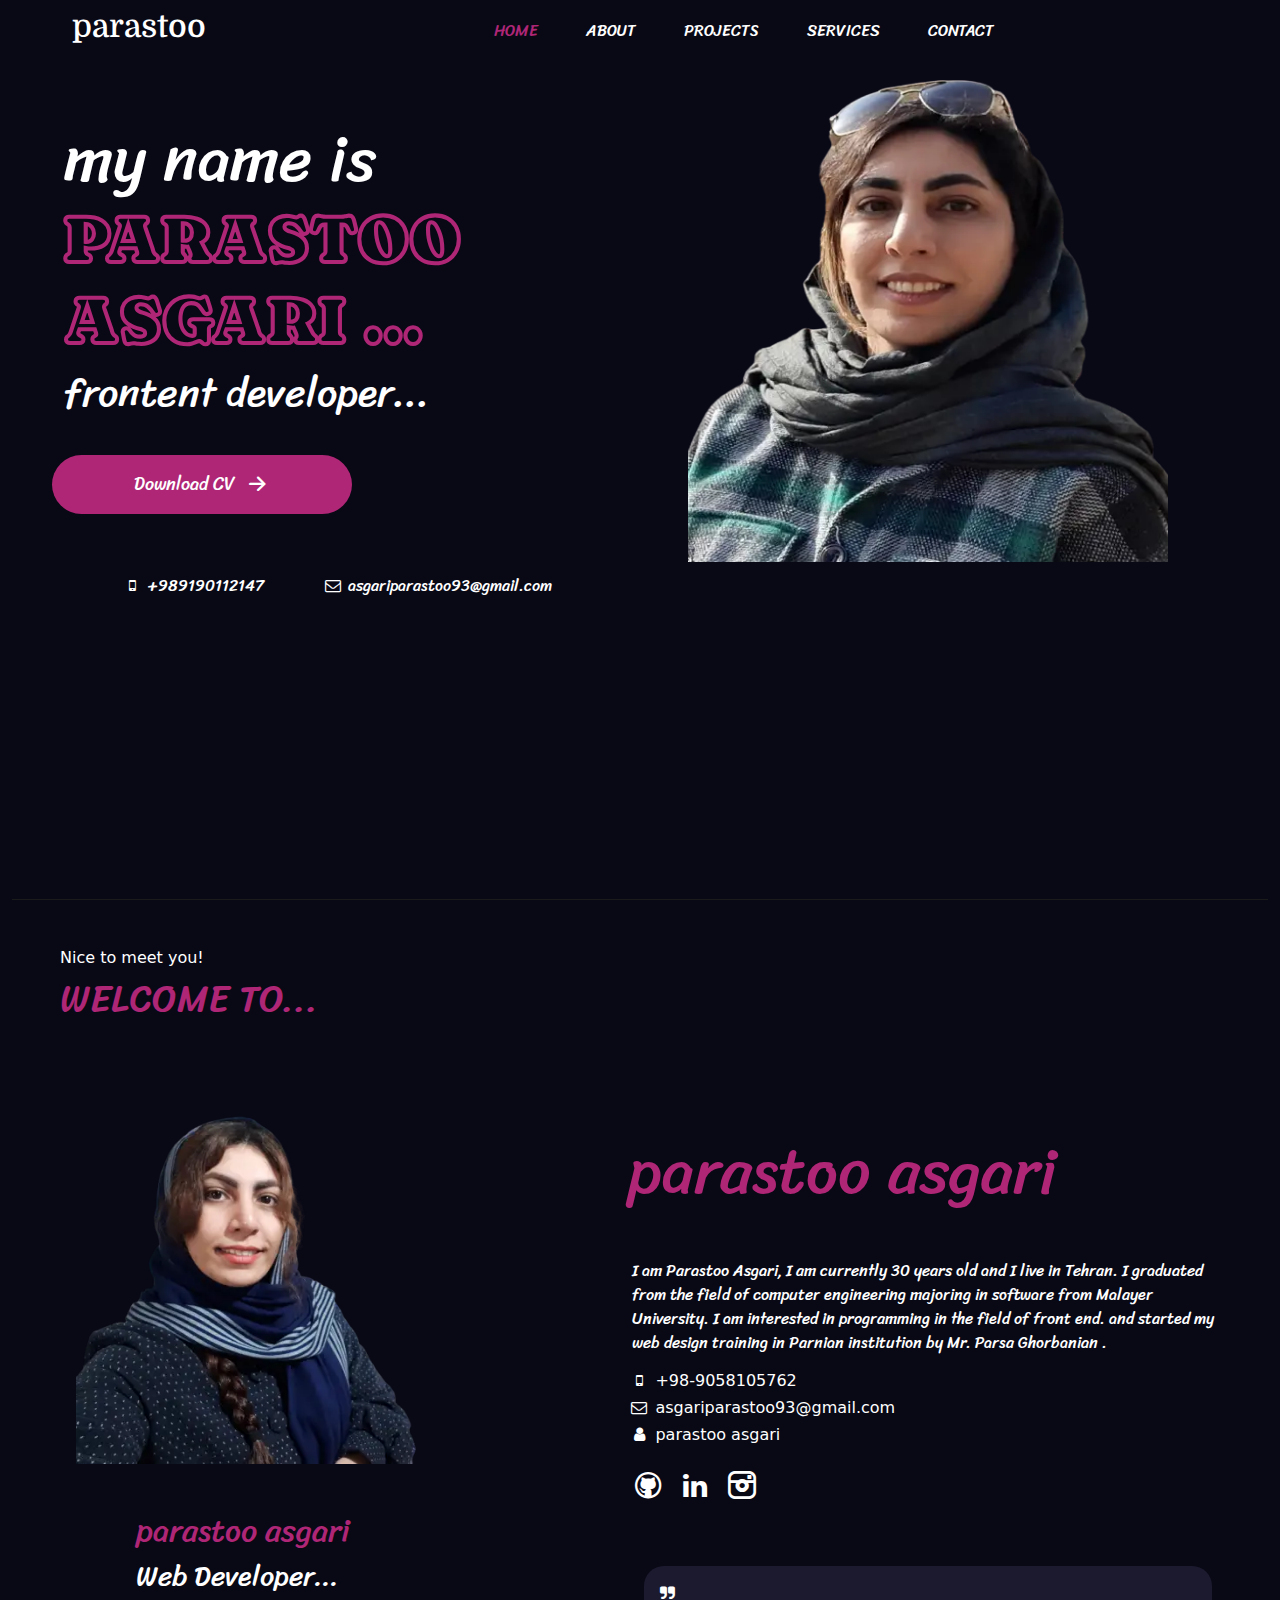
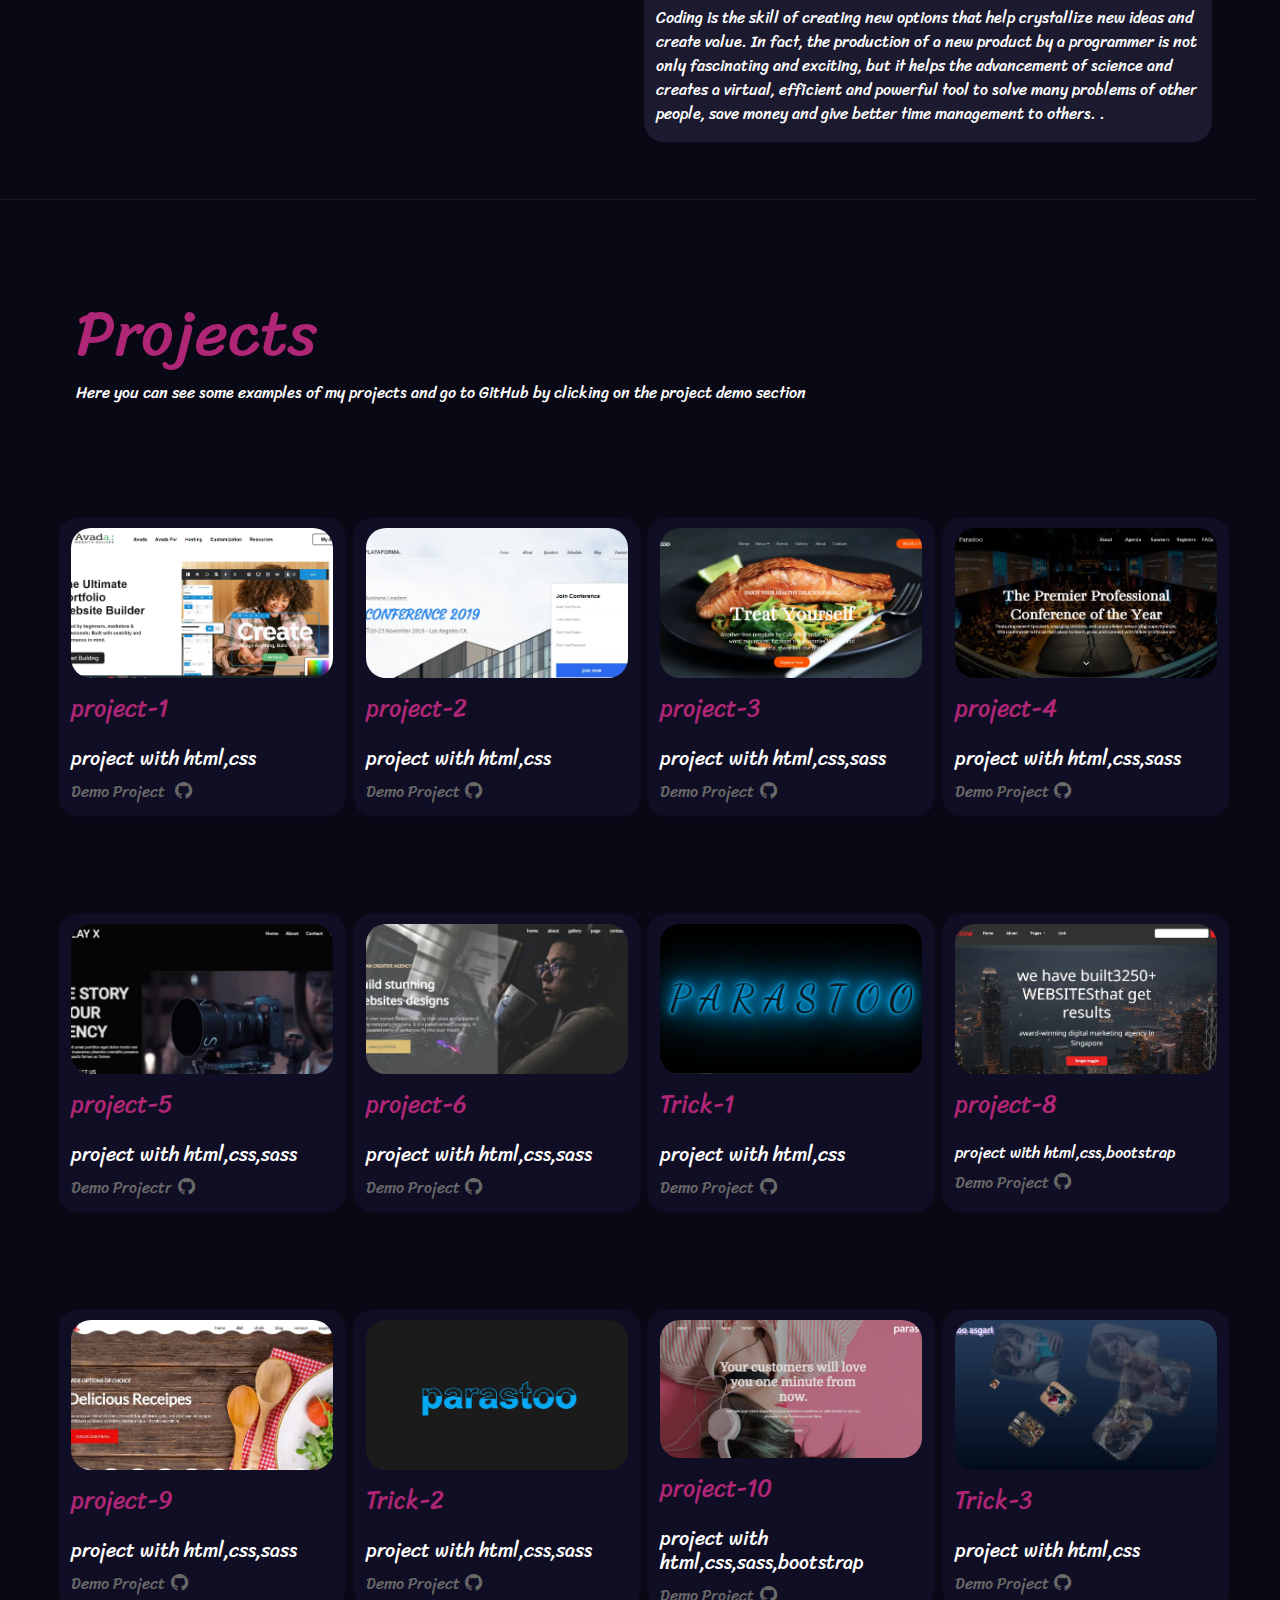
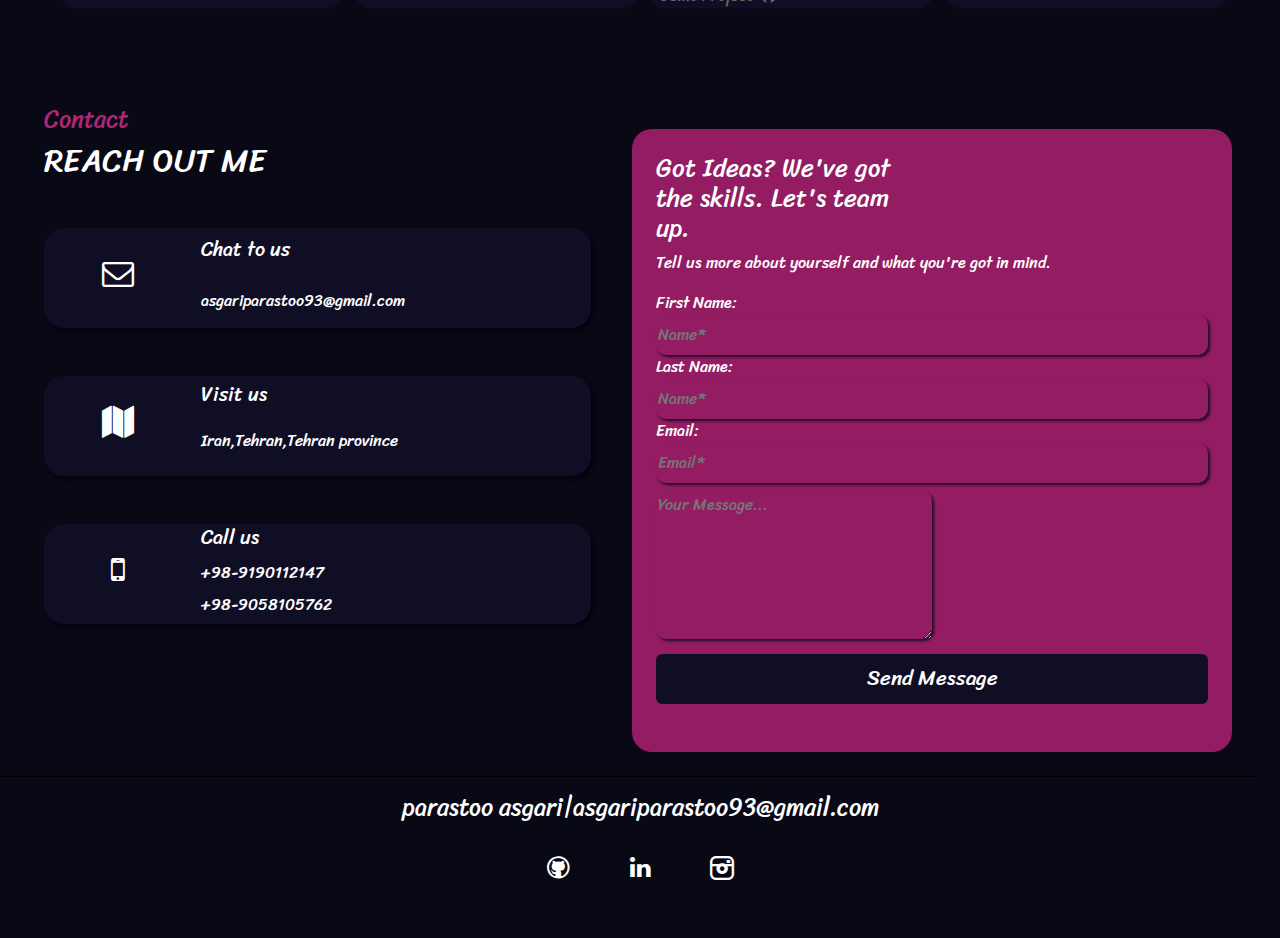
<file: index.html>
<!DOCTYPE html>
<html lang="en">

<head>
    <meta charset="UTF-8">
    <meta http-equiv="X-UA-Compatible" content="IE=edge">
    <meta name="viewport" content="width=device-width, initial-scale=1.0">
    <title>personal-site</title>
    <meta name="description" content="parastoo asgari,web developer,project ">
    <meta property="og:locale" content="fa_IR">
    <meta property="og:type" content="article">
    <meta property="og:title" content=personal-site">
    <meta property="og:description" content="web developer,parastoo asgari">
    <meta property="og:url" content="real url">
    <meta property="og:site_name" content="personal-site">
    <meta property="article:published_time" content="http://www.instagram.com/parastoo.asgari1993">
    <link rel="preconnect" href="https://fonts.googleapis.com">
    <link rel="preconnect" href="https://fonts.gstatic.com" crossorigin>
    <link
        href="https://fonts.googleapis.com/css2?family=Bacasime+Antique&family=Caprasimo&family=Chewy&family=Dancing+Script:wght@400;600;700&family=Domine&family=Lato:wght@100;400&family=Lora:ital,wght@0,400;1,500&family=Lugrasimo&family=Merriweather&family=Noto+Sans&family=Oswald:wght@300&family=PT+Serif&family=Poppins:ital@0;1&family=REM:wght@300&family=Roboto:ital,wght@0,500;1,400&family=Signika+Negative:wght@300&family=Sriracha&display=swap"
        rel="stylesheet">
    <link rel="stylesheet" href="assets/style/bootstrap.min.css">
    <link rel="stylesheet" href="assets/fontello-75215914/css/fontello.css">
    <link rel="stylesheet" href="assets/style/master.css">
</head>

<body class="w-100" style="background-color:rgb(9,9,22)!important; ">
    <main id="main" class="w-100 h-auto container-fluid container-xxl" style="overflow-x: hidden !important;">
        <section class="container-fluid container-xxl head-part1 ">
            <div class="row col-12 h-100">
                <header class="w-100  col-12 ">
                    <div class=" row d-flex d-lg-none ">

                        <i class="icon-menu justify-content-end d-flex display-4 text-white mt-3 "></i>
                    </div>

                    <nav class="navbar navbar-expand-lg  d-none d-lg-flex ">
                        <div class="logo h2 col-3 d-none d-lg-flex mx-5 text-white"
                            style="font-family: 'Domine', serif;">parastoo</div>
                        <ul class="navbar-nav mr-auto  mx-5">
                            <li class="nav-item active mx-3">
                                <a class=" nav-link text-uppercase"
                                    style="color: #af2676;font-family: 'Sriracha', cursive;" href="#">Home</a>
                            </li>
                            <li class="nav-item mx-3">
                                <a class="text-white text-uppercase nav-link" style="font-family: 'Sriracha', cursive;"
                                    href="#about">About</a>
                            </li>
                            <li class="nav-item mx-3">
                                <a class="text-white nav-link text-uppercase" style="font-family: 'Sriracha', cursive;"
                                    href="#project">Projects</a>
                            </li>
                            <li class="nav-item mx-3">
                                <a class="text-white nav-link text-uppercase" style="font-family: 'Sriracha', cursive;"
                                    href="#">Services</a>
                            </li>
                            <li class="nav-item mx-3">
                                <a class="text-white nav-link text-uppercase" style="font-family: 'Sriracha', cursive;"
                                    href="#contact">Contact</a>
                            </li>
                        </ul>


                    </nav>

                </header>
                <!-- -----end header------ -->

                <!-- --------start head-buttom----- -->
                <section class="head-buttom col-12 d-flex px-3 flex-wrap h-50">
                    <article class="order-2 order-lg-0 col-12 col-lg-6 row  h-100">
                        <h1 style="font-family: 'Sriracha', cursive;">my name is <span
                                style="font-family: 'Caprasimo', cursive;">parastoo asgari ...</span></h1>
                        <h2 style="font-family: 'Sriracha', cursive;">frontent developer...</h2>
                        <button class="w-50 w-lg-25 p-3"
                            style="border-radius: 30px;font-size: large;font-family: 'Sriracha', cursive;">Download CV
                            <i class=" icon-right"></i></button>
                        <div>
                            <span class="mb-5 mb-lg-2" style="font-family: 'Sriracha', cursive;"><i
                                    class="icon-mobile"></i> +989190112147</span>
                            <span class="mb-5 mb-lg-2" style="font-family: 'Sriracha', cursive;"><i
                                    class=" icon-mail"></i> asgariparastoo93@gmail.com</span>
                        </div>
                    </article>
                    <section class="order-1 order-lg-0 col-12 col-lg-6 row h-100">
                        <figure class="m-auto p-0 m-0 col-12 col-lg-6 justify-content-center align-items-center ">
                            <img class="  d-flex col-12 img-fluid" src="assets/img/11.webp" alt="photo-head">
                        </figure>
                    </section>







                </section>
                <!-- -----------end head buttom------------ -->


            </div>

        </section>
        <!-- ----end head part-1---------------------- -->

        <!-- ---------start about-part2----- -->
        <section class="about-part2 container-fluid container-xxl row col-12 ">
            <div class="row w-100 h-25 my-5 px-5">
                <h3 id="about" class="text-white ">Nice to meet you!</h3>
                <h2 style="color: #af2676;font-family: 'Sriracha', cursive;">WELCOME TO...</h2>
            </div>
            <div class=" buttom-about d-flex flex-wrap h-50 px-3">
                <figure class=" order-1  col-lg-6 col-12 px-5">
                    <img class="    w-100 " src="assets/img/12.webp" alt="parastoo">


                    <figcaption class="row mx-5 my-5" style="font-family: 'Sriracha', cursive;">
                        <h2 style="color: #af2676 ;">parastoo asgari</h2>
                        <h3 class="text-white">Web Developer...</h3>
                    </figcaption>
                </figure>

                <article class="order-2 col-lg-6 col-12 ">
                    <h2 class=" display-3 my-5" style="font-family: 'Sriracha', cursive;color: #af2676;">parastoo asgari
                    </h2>
                    <p class="text-white pt-0 px-1" style="font-family:'Sriracha', cursive;">I am Parastoo Asgari, I am
                        currently 30 years old and I live in Tehran. I
                        graduated from the field of computer engineering majoring in software from Malayer University. I
                        am interested in programming in the field of front end. and started my web design training in
                        Parnian institution by Mr. Parsa Ghorbanian .</p>
                    <h6 class="text-white"><i class="icon-mobile"></i> +98-9058105762</h6>
                    <h6 class="text-white"><i class="icon-mail"></i> asgariparastoo93@gmail.com</h6>
                    <h6 class="text-white"><i class="icon-user"></i> parastoo asgari</h6>
                    <div class="d-flex py-3 h3">
                        <a class="text-white" href="https://github.com/parastoo-asgari"><i
                                class=" icon-github-circled-alt2"></i></a>
                        <a class="px-2  text-white" href="https://www.linkedin.com/in/parastoo-asgari"><i
                                class="icon-linkedin"></i></a>
                        <a class="text-white" href="http://www.instagram.com/parastoo.asgari1993"><i
                                class=" icon-instagram-2"></i></a>

                    </div>
                    <div class="box row pt-3 my-5 mx-3" style="background-color:#1c1a2f; border-radius: 20px;">

                        <i class="text-white icon-quote-right"></i>
                        <p class="text-white" style="font-family: 'Sriracha', cursive;">Coding is the skill of creating
                            new options that help crystallize new ideas and create value. In fact, the production of a
                            new product by a programmer is not only fascinating and exciting, but it helps the
                            advancement of science and creates a virtual, efficient and powerful tool to solve many
                            problems of other people, save money and give better time management to others. .</p>

                    </div>
                </article>

            </div>


        </section>

        <!-- --------end about-part2----------------------- -->

        <!-- -----------------start project-part3------- -->
        <section class="project-part3 row container-fluid container-xxl mx-3 ">
            <div class="row w-100 h-25 my-5 px-4 justify-content-evenly">
                <div class="row col-12  my-5">
                    <h2 id="project" class="display-3" style="font-family: 'Sriracha', cursive; color: #af2676;">
                        Projects</h2>
                    <p class="text-white d-flex justify-content-start">Here you can see some examples of my projects and
                        go to GitHub by clicking on
                        the project demo section</p>
                </div>
                <div class="card my-5  " style="width: 18rem; border-radius: 20px; height: 300px;">
                    <img style="height: 150px; border-radius: 20px; margin-top: 10px;" src="assets/img/1.webp"
                        alt="project-1">
                    <div>
                        <h4 class="py-3" style="color: #af2676;font-family: 'Sriracha', cursive;">project-1</h4>
                        <h5 class="text-white">project with html,css</h5>
                        <a class="h6 text-decoration-none " style="color: dimgray;font-family: 'Sriracha', cursive;"
                            href="https://parastoo-asgari.github.io/second-project-flex/" target="_blank">Demo
                            Project <i class="icon-github-circled h5"></i></a>
                    </div>
                </div>


                <div class="card my-5 " style="width: 18rem; height: 300px;  border-radius: 20px;">
                    <img src="assets/img/2.webp" alt="project-2">
                    <div>
                        <h4 class="py-3" style="color: #af2676;font-family: 'Sriracha', cursive;">project-2</h2>
                            <h5 class="text-white">project with html,css</h5>
                            <a class="h6 text-decoration-none " style="color: dimgray;font-family: 'Sriracha', cursive;"
                                href="https://parastoo-asgari.github.io/project3-flex/" target="_blank">Demo Project<i
                                    class="icon-github-circled h5"></i></a>
                    </div>
                </div>

                <div class="card my-5 " style="width: 18rem; height: 300px; border-radius: 20px; ">
                    <img src="assets/img/3.webp" alt="project-3">
                    <div>
                        <h4 class="py-3" style="color: #af2676;font-family: 'Sriracha', cursive;">project-3</h4>
                        <h5 class="text-white">project with html,css,sass</h5>
                        <a class="h6 text-decoration-none " style="color: dimgray;font-family: 'Sriracha', cursive;"
                            href="https://parastoo-asgari.github.io/project4-flex-sass/" target="_blank">Demo
                            Project<i class="icon-github-circled h5"></i></a>
                    </div>
                </div>

                <div class="card my-5 " style="width: 18rem;height: 300px;  border-radius: 20px;">
                    <img src="assets/img/4.webp" alt="project-4">
                    <div>
                        <h4 class="py-3" style="color: #af2676;font-family: 'Sriracha', cursive;">project-4</h4>
                        <h5 class="text-white">project with html,css,sass</h5>
                        <a class="h6 text-decoration-none " style="color: dimgray;font-family: 'Sriracha', cursive;"
                            href="https://parastoo-asgari.github.io/project5-flex-grid-sass/" target="_blank">Demo
                            Project<i class="icon-github-circled h5"></i></a>
                    </div>
                </div>


                <div class="card my-5 " style="width: 18rem; height: 300px;  border-radius: 20px;">
                    <img src="assets/img/5.webp" alt="project-5">
                    <div>
                        <h4 class="py-3" style="color: #af2676;font-family: 'Sriracha', cursive;">project-5</h4>
                        <h5 class="text-white">project with html,css,sass</h5>
                        <a class="h6 text-decoration-none " style="color: dimgray;font-family: 'Sriracha', cursive;"
                            href="https://parastoo-asgari.github.io/project6-flex-grid/" target="_blank">Demo
                            Projectr<i class="icon-github-circled h5"></i></a>
                    </div>
                </div>


                <div class="card my-5 " style="width: 18rem; height: 300px;  border-radius: 20px;">
                    <img src="assets/img/6.webp" alt="project-6">
                    <div>
                        <h4 class="py-3" style="color: #af2676;font-family: 'Sriracha', cursive;">project-6</h4>
                        <h5 class="text-white">project with html,css,sass</h5>
                        <a class="h6 text-decoration-none " style="color: dimgray;font-family: 'Sriracha', cursive;"
                            href="https://parastoo-asgari.github.io/project7-animation/" target="_blank">Demo
                            Project<i class="icon-github-circled h5"></i></a>
                    </div>
                </div>


                <div class="card my-5 " style="width: 18rem; height: 300px;  border-radius: 20px;">
                    <img src="assets/img/7.webp" alt="Trick-1">
                    <div>
                        <h4 class="py-3" style="color: #af2676;font-family: 'Sriracha', cursive;">Trick-1</h4>
                        <h5 class="text-white">project with html,css</h5>
                        <a class="h6 text-decoration-none " style="color: dimgray;font-family: 'Sriracha', cursive;"
                            href="https://parastoo-asgari.github.io/trick4-clip-path/" target="_blank">Demo Project<i
                                class="icon-github-circled h5"></i></a>
                    </div>
                </div>


                <div class="card my-5 " style="width: 18rem; height: 300px;  border-radius: 20px;">
                    <img src="assets/img/8.webp" alt="project-8">
                    <div>
                        <h4 class="py-3" style="color: #af2676;font-family: 'Sriracha', cursive;">project-8</h4>
                        <h5 class="text-white" style="font-size: 16px;">project with html,css,bootstrap</h5>
                        <a class="h6 text-decoration-none " style="color: dimgray;font-family: 'Sriracha', cursive;"
                            href="https://parastoo-asgari.github.io/project9-bootstrap/" target="_blank">Demo
                            Project<i class="icon-github-circled h5"></i></a>
                    </div>
                </div>

                <div class="card my-5 " style="width: 18rem; height: 300px;  border-radius: 20px;">
                    <img src="assets/img/9.webp" alt="project-9">
                    <div>
                        <h4 class="py-3" style="color: #af2676;font-family: 'Sriracha', cursive;">project-9</h4>
                        <h5 class="text-white">project with html,css,sass</h5>
                        <a class="h6 text-decoration-none " style="color: dimgray;font-family: 'Sriracha', cursive;"
                            href="https://parastoo-asgari.github.io/project8/" target="_blank">Demo Project<i
                                class="icon-github-circled h5"></i></a>
                    </div>
                </div>
                <div class="card my-5 " style="width: 18rem; height: 300px;  border-radius: 20px;">
                    <img src="assets/img/10.webp" alt="Trick-2">
                    <div>
                        <h4 class="py-3" style="color: #af2676;font-family: 'Sriracha', cursive;">Trick-2</h4>
                        <h5 class="text-white">project with html,css,sass</h5>
                        <a class="h6 text-decoration-none " style="color: dimgray;font-family: 'Sriracha', cursive;"
                            href="https://parastoo-asgari.github.io/trick3-clip-path/" target="_blank">Demo Project<i
                                class="icon-github-circled h5"></i></a>
                    </div>
                </div>
                <div class="card my-5 " style="width: 18rem; height: 300px;  border-radius: 20px;">
                    <img src="assets/img/13.webp" alt="project-10">
                    <div>
                        <h4 class="py-3" style="color: #af2676;font-family: 'Sriracha', cursive;">project-10</h4>
                        <h5 class="text-white">project with html,css,sass,bootstrap</h5>
                        <a class="h6 text-decoration-none " style="color: dimgray;font-family: 'Sriracha', cursive;"
                            href="https://parastoo-asgari.github.io/project10-bootstrap/" target="_blank">Demo
                            Project<i class="icon-github-circled h5"></i></a>
                    </div>
                </div>
                <div class="card my-5 " style="width: 18rem; height: 300px;  border-radius: 20px;">
                    <img src="assets/img/14.webp" alt="Trick-3">
                    <div>
                        <h4 class="py-3" style="color: #af2676;font-family: 'Sriracha', cursive;">Trick-3</h4>
                        <h5 class="text-white">project with html,css</h5>
                        <a class="h6 text-decoration-none " style="color: dimgray;font-family: 'Sriracha', cursive;"
                            href="https://parastoo-asgari.github.io/trick2-animation/" target="_blank">Demo Project<i
                                class="icon-github-circled h5"></i></a>
                    </div>
                </div>
            </div>
        </section>
        <!-- ------------end project-part3------------------- -->

        <!-- -----------------------start part4----------- -->
        <section
            class=" container-fluid container-xxl accordion-part4 h-auto px-3 border-bottom border-black row col-12">
            <div class="row col-12 mx-1 ">

                <div class="left-part4 col-12 col-lg-6 ">
                    <h4 id="contact" class="" style="color: #af2676;">Contact</h4>
                    <h2 class="text-white">REACH OUT ME</h2>
                    <div class="box-contact col-12 col-lg-6 px-2 d-flex my-5"
                        style="height:100px; width: 95%;background-color:#100e24;border-radius: 20px; box-shadow: 3px 3px 4px rgb(4, 1, 15);">
                        <i class=" icon-mail w-25 d-flex justify-content-center align-items-center text-white h2"></i>
                        <div class="w-75 text-white px-3 row align-items-center ">
                            <h5>Chat to us</h5>
                            <!-- <h5 style="font-size: 12px;">Our friendly team is there to help.</h5> -->
                            <h6>asgariparastoo93@gmail.com</h6>
                        </div>

                    </div>

                    <div class="box-contact  col-12 col-lg-6 px-2 d-flex my-5"
                        style="height:100px; width: 95%;background-color:#100e24;border-radius: 20px; box-shadow: 3px 3px 4px rgb(4, 1, 15);">
                        <i class="icon-map w-25 d-flex justify-content-center align-items-center text-white h2"></i>
                        <div class="w-75 text-white px-3 row align-items-center">
                            <h5>Visit us</h5>
                            <p>Iran,Tehran,Tehran province</p>
                            <!-- <h6>asgariparastoo93@gmail.com</h6> -->
                        </div>

                    </div>
                    <div class="box-contact px-2 d-flex my-5 col-12 col-md-6"
                        style="height:100px; width: 95%;background-color:#100e24;border-radius: 20px; box-shadow: 3px 3px 4px rgb(4, 1, 15);">
                        <i class="icon-mobile w-25 d-flex justify-content-center align-items-center text-white h2"></i>
                        <div class="w-75 text-white px-3 row align-items-center">
                            <h5>Call us</h5>
                            <h6>+98-9190112147</h6>
                            <h6>+98-9058105762</h6>
                        </div>

                    </div>


                </div>
                <div class="right-part4 row  my-4 m-auto col-12 col-md-6" style="border-radius: 20px;">
                    <h2 class="text-white col-12 col-lg-6 mt-4" style="font-size: 25px;">Got Ideas? We've got the
                        skills. Let's team up.</h2>
                    <p class="text-white">Tell us more about yourself and what you're got in mind.</p>
                    <form action="#" method="post">
                        <label for="text">First Name:</label>
                        <input type="text" id="text" name="first-name" placeholder="Name*" required>
                        <label for="text">Last Name:</label>
                        <input type="text" id="text" name="last-name" placeholder="Name*" required>
                        <label for="email">Email:</label>
                        <input type="email" id="email" name="email" placeholder="Email*" required>
                        <!-- <label for="textarea">Your Message</label> -->
                        <textarea class="my-2 col-12 col-md-6" name="area" id="textarea" cols="60" rows="6"
                            placeholder="Your Message..."></textarea>
                        <button class="btn mb-5 ">Send Message</button>

                    </form>
                </div>




            </div>
        </section>
        <!-- -----------end part-4----------------------------- -->
        <footer class=" text-white h4 row align-items-center justify-content-center h-100 my-3">
            <p class="d-flex justify-content-center  h4" style="font-family: 'Sriracha', cursive;">parastoo
                asgari|asgariparastoo93@gmail.com</p>
            <div class="d-flex align-items-center justify-content-center pb-3 my-4">
                <a class="text-white" href="https://github.com/parastoo-asgari"><i
                        class=" icon-github-circled-alt2"></i></a>
                <a class="px-5 text-white" href="https://www.linkedin.com/in/parastoo-asgari"><i
                        class="icon-linkedin"></i></a>
                <a class="text-white" href="http://www.instagram.com/parastoo.asgari1993"><i
                        class=" icon-instagram-2"></i></a>
            </div>
        </footer>
    </main>
</body>

</html>
</file>
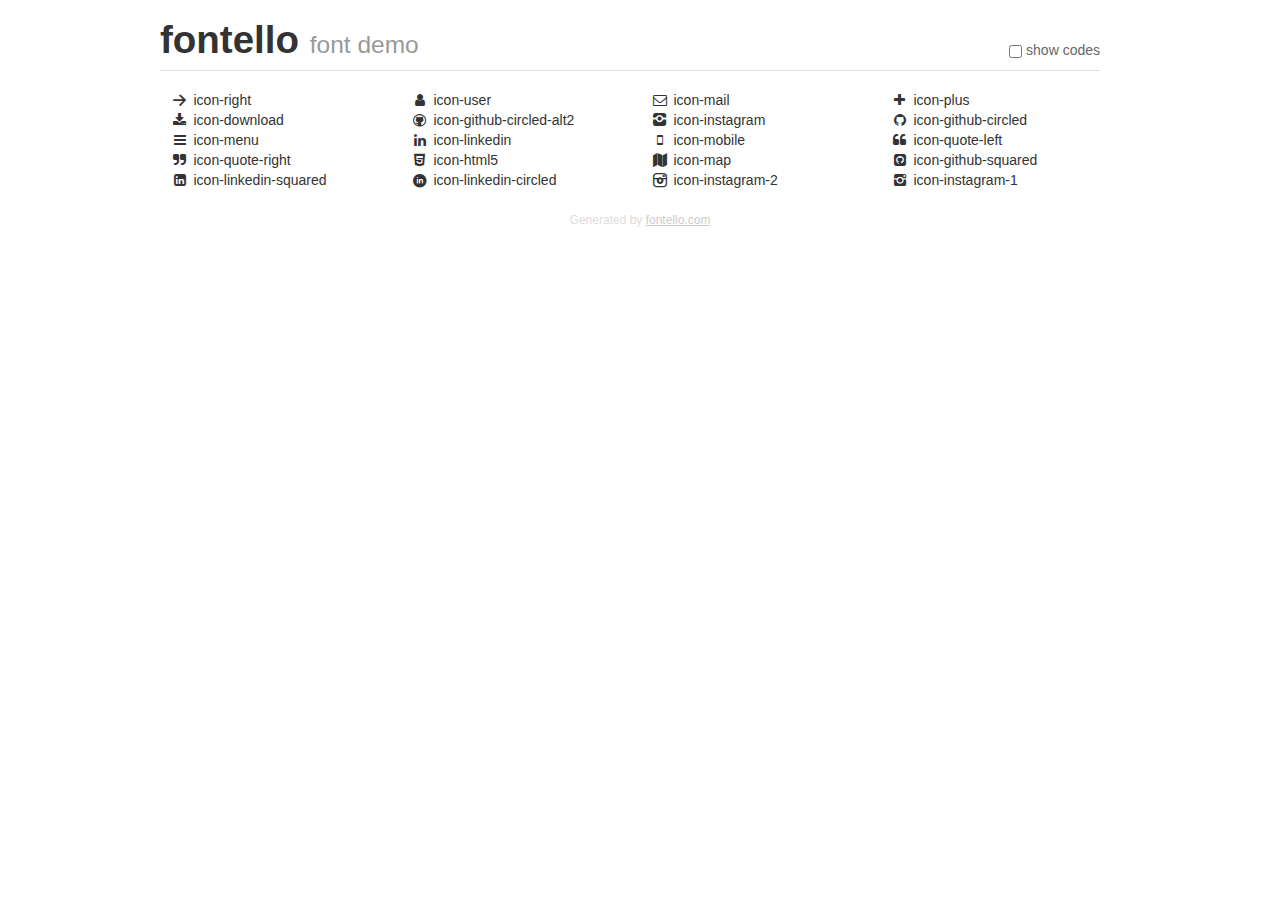
<file: assets/fontello-75215914/demo.html>
<!DOCTYPE html>
<html>
  <head>
  <!--[if lt IE 9]><script language="javascript" type="text/javascript" src="//html5shim.googlecode.com/svn/trunk/html5.js"></script><![endif]-->
  <meta charset="UTF-8">
  <style>
    html {
      font-size: 100%;
      -webkit-text-size-adjust: 100%;
      -ms-text-size-adjust: 100%;
    }
    a:focus {
      outline: thin dotted #333;
      outline: 5px auto -webkit-focus-ring-color;
      outline-offset: -2px;
    }
    a:hover,
    a:active {
      outline: 0;
    }
    input {
      margin: 0;
      font-size: 100%;
      vertical-align: middle;
      *overflow: visible;
      line-height: normal;
    }
    input::-moz-focus-inner {
      padding: 0;
      border: 0;
    }
    body {
      margin: 0;
      font-family: "Helvetica Neue", Helvetica, Arial, sans-serif;
      font-size: 14px;
      line-height: 20px;
      color: #333;
      background-color: #fff;
    }
    a {
      color: #08c;
      text-decoration: none;
    }
    a:hover {
      color: #005580;
      text-decoration: underline;
    }
    .row {
      margin-left: -20px;
      *zoom: 1;
    }
    .row:before,
    .row:after {
      display: table;
      content: "";
      line-height: 0;
    }
    .row:after {
      clear: both;
    }
    .span3 {
      float: left;
      min-height: 1px;
      margin-left: 20px;
      width: 220px;
    }
    .container {
      width: 940px;
      margin-right: auto;
      margin-left: auto;
      *zoom: 1;
    }
    .container:before,
    .container:after {
      display: table;
      content: "";
      line-height: 0;
    }
    .container:after {
      clear: both;
    }
    small {
      font-size: 85%;
    }
    h1 {
      margin: 10px 0;
      font-family: inherit;
      font-weight: bold;
      line-height: 20px;
      color: inherit;
      text-rendering: optimizelegibility;
      line-height: 40px;
      font-size: 38.5px;
    }
    h1 small {
      font-weight: normal;
      line-height: 1;
      color: #999;
      font-size: 24.5px;
    }

    body {
      margin-top: 90px;
    }
    .header {
      position: fixed;
      top: 0;
      left: 50%;
      margin-left: -480px;
      background-color: #fff;
      border-bottom: 1px solid #ddd;
      padding-top: 10px;
      z-index: 10;
    }
    .footer {
      color: #ddd;
      font-size: 12px;
      text-align: center;
      margin-top: 20px;
    }
    .footer a {
      color: #ccc;
      text-decoration: underline;
    }
    .the-icons {
      font-size: 14px;
      line-height: 24px;
    }
    .switch {
      position: absolute;
      right: 0;
      bottom: 10px;
      color: #666;
    }
    .switch input {
      margin-right: 0.3em;
    }
    .codesOn .i-name {
      display: none;
    }
    .codesOn .i-code {
      display: inline;
    }
    .i-code {
      display: none;
    }
    @font-face {
      font-family: 'fontello';
      src: url('./font/fontello.eot?13538232');
      src: url('./font/fontello.eot?13538232#iefix') format('embedded-opentype'),
           url('./font/fontello.woff?13538232') format('woff'),
           url('./font/fontello.ttf?13538232') format('truetype'),
           url('./font/fontello.svg?13538232#fontello') format('svg');
      font-weight: normal;
      font-style: normal;
    }
    .demo-icon {
      font-family: "fontello";
      font-style: normal;
      font-weight: normal;
      speak: never;
     
      display: inline-block;
      text-decoration: inherit;
      width: 1em;
      margin-right: .2em;
      text-align: center;
      /* opacity: .8; */
     
      /* For safety - reset parent styles, that can break glyph codes*/
      font-variant: normal;
      text-transform: none;
     
      /* fix buttons height, for twitter bootstrap */
      line-height: 1em;
     
      /* Animation center compensation - margins should be symmetric */
      /* remove if not needed */
      margin-left: .2em;
     
      /* You can be more comfortable with increased icons size */
      /* font-size: 120%; */
     
      /* Font smoothing. That was taken from TWBS */
      -webkit-font-smoothing: antialiased;
      -moz-osx-font-smoothing: grayscale;
     
      /* Uncomment for 3D effect */
      /* text-shadow: 1px 1px 1px rgba(127, 127, 127, 0.3); */
    }
    </style>
    <link rel="stylesheet" href="css/animation.css"><!--[if IE 7]><link rel="stylesheet" href="css/" + font.fontname + "-ie7.css"><![endif]-->
    <script>
      function toggleCodes(on) {
        var obj = document.getElementById('icons');
      
        if (on) {
          obj.className += ' codesOn';
        } else {
          obj.className = obj.className.replace(' codesOn', '');
        }
      }
    </script>
  </head>
  <body>
    <div class="container header">
      <h1>fontello <small>font demo</small></h1>
      <label class="switch">
        <input type="checkbox" onclick="toggleCodes(this.checked)">show codes
      </label>
    </div>
    <div class="container" id="icons">
      <div class="row">
        <div class="span3" title="Code: 0xe800">
          <i class="demo-icon icon-right">&#xe800;</i> <span class="i-name">icon-right</span><span class="i-code">0xe800</span>
        </div>
        <div class="span3" title="Code: 0xe801">
          <i class="demo-icon icon-user">&#xe801;</i> <span class="i-name">icon-user</span><span class="i-code">0xe801</span>
        </div>
        <div class="span3" title="Code: 0xe802">
          <i class="demo-icon icon-mail">&#xe802;</i> <span class="i-name">icon-mail</span><span class="i-code">0xe802</span>
        </div>
        <div class="span3" title="Code: 0xe803">
          <i class="demo-icon icon-plus">&#xe803;</i> <span class="i-name">icon-plus</span><span class="i-code">0xe803</span>
        </div>
      </div>
      <div class="row">
        <div class="span3" title="Code: 0xe804">
          <i class="demo-icon icon-download">&#xe804;</i> <span class="i-name">icon-download</span><span class="i-code">0xe804</span>
        </div>
        <div class="span3" title="Code: 0xf056">
          <i class="demo-icon icon-github-circled-alt2">&#xf056;</i> <span class="i-name">icon-github-circled-alt2</span><span class="i-code">0xf056</span>
        </div>
        <div class="span3" title="Code: 0xf05d">
          <i class="demo-icon icon-instagram">&#xf05d;</i> <span class="i-name">icon-instagram</span><span class="i-code">0xf05d</span>
        </div>
        <div class="span3" title="Code: 0xf09b">
          <i class="demo-icon icon-github-circled">&#xf09b;</i> <span class="i-name">icon-github-circled</span><span class="i-code">0xf09b</span>
        </div>
      </div>
      <div class="row">
        <div class="span3" title="Code: 0xf0c9">
          <i class="demo-icon icon-menu">&#xf0c9;</i> <span class="i-name">icon-menu</span><span class="i-code">0xf0c9</span>
        </div>
        <div class="span3" title="Code: 0xf0e1">
          <i class="demo-icon icon-linkedin">&#xf0e1;</i> <span class="i-name">icon-linkedin</span><span class="i-code">0xf0e1</span>
        </div>
        <div class="span3" title="Code: 0xf10b">
          <i class="demo-icon icon-mobile">&#xf10b;</i> <span class="i-name">icon-mobile</span><span class="i-code">0xf10b</span>
        </div>
        <div class="span3" title="Code: 0xf10d">
          <i class="demo-icon icon-quote-left">&#xf10d;</i> <span class="i-name">icon-quote-left</span><span class="i-code">0xf10d</span>
        </div>
      </div>
      <div class="row">
        <div class="span3" title="Code: 0xf10e">
          <i class="demo-icon icon-quote-right">&#xf10e;</i> <span class="i-name">icon-quote-right</span><span class="i-code">0xf10e</span>
        </div>
        <div class="span3" title="Code: 0xf13b">
          <i class="demo-icon icon-html5">&#xf13b;</i> <span class="i-name">icon-html5</span><span class="i-code">0xf13b</span>
        </div>
        <div class="span3" title="Code: 0xf279">
          <i class="demo-icon icon-map">&#xf279;</i> <span class="i-name">icon-map</span><span class="i-code">0xf279</span>
        </div>
        <div class="span3" title="Code: 0xf300">
          <i class="demo-icon icon-github-squared">&#xf300;</i> <span class="i-name">icon-github-squared</span><span class="i-code">0xf300</span>
        </div>
      </div>
      <div class="row">
        <div class="span3" title="Code: 0xf30c">
          <i class="demo-icon icon-linkedin-squared">&#xf30c;</i> <span class="i-name">icon-linkedin-squared</span><span class="i-code">0xf30c</span>
        </div>
        <div class="span3" title="Code: 0xf319">
          <i class="demo-icon icon-linkedin-circled">&#xf319;</i> <span class="i-name">icon-linkedin-circled</span><span class="i-code">0xf319</span>
        </div>
        <div class="span3" title="Code: 0xf31e">
          <i class="demo-icon icon-instagram-2">&#xf31e;</i> <span class="i-name">icon-instagram-2</span><span class="i-code">0xf31e</span>
        </div>
        <div class="span3" title="Code: 0xf32d">
          <i class="demo-icon icon-instagram-1">&#xf32d;</i> <span class="i-name">icon-instagram-1</span><span class="i-code">0xf32d</span>
        </div>
      </div>
    </div>
    <div class="container footer">Generated by <a href="https://fontello.com">fontello.com</a></div>
  </body>
</html>
</file>
<file: assets/fontello-75215914/css/fontello.css>
@font-face {
  font-family: 'fontello';
  src: url('../font/fontello.eot?4628904');
  src: url('../font/fontello.eot?4628904#iefix') format('embedded-opentype'),
       url('../font/fontello.woff2?4628904') format('woff2'),
       url('../font/fontello.woff?4628904') format('woff'),
       url('../font/fontello.ttf?4628904') format('truetype'),
       url('../font/fontello.svg?4628904#fontello') format('svg');
  font-weight: normal;
  font-style: normal;
}
/* Chrome hack: SVG is rendered more smooth in Windozze. 100% magic, uncomment if you need it. */
/* Note, that will break hinting! In other OS-es font will be not as sharp as it could be */
/*
@media screen and (-webkit-min-device-pixel-ratio:0) {
  @font-face {
    font-family: 'fontello';
    src: url('../font/fontello.svg?4628904#fontello') format('svg');
  }
}
*/
[class^="icon-"]:before, [class*=" icon-"]:before {
  font-family: "fontello";
  font-style: normal;
  font-weight: normal;
  speak: never;

  display: inline-block;
  text-decoration: inherit;
  width: 1em;
  margin-right: .2em;
  text-align: center;
  /* opacity: .8; */

  /* For safety - reset parent styles, that can break glyph codes*/
  font-variant: normal;
  text-transform: none;

  /* fix buttons height, for twitter bootstrap */
  line-height: 1em;

  /* Animation center compensation - margins should be symmetric */
  /* remove if not needed */
  margin-left: .2em;

  /* you can be more comfortable with increased icons size */
  /* font-size: 120%; */

  /* Font smoothing. That was taken from TWBS */
  -webkit-font-smoothing: antialiased;
  -moz-osx-font-smoothing: grayscale;

  /* Uncomment for 3D effect */
  /* text-shadow: 1px 1px 1px rgba(127, 127, 127, 0.3); */
}

.icon-right:before { content: '\e800'; } /* '' */
.icon-user:before { content: '\e801'; } /* '' */
.icon-mail:before { content: '\e802'; } /* '' */
.icon-plus:before { content: '\e803'; } /* '' */
.icon-download:before { content: '\e804'; } /* '' */
.icon-github-circled-alt2:before { content: '\f056'; } /* '' */
.icon-instagram:before { content: '\f05d'; } /* '' */
.icon-github-circled:before { content: '\f09b'; } /* '' */
.icon-menu:before { content: '\f0c9'; } /* '' */
.icon-linkedin:before { content: '\f0e1'; } /* '' */
.icon-mobile:before { content: '\f10b'; } /* '' */
.icon-quote-left:before { content: '\f10d'; } /* '' */
.icon-quote-right:before { content: '\f10e'; } /* '' */
.icon-html5:before { content: '\f13b'; } /* '' */
.icon-map:before { content: '\f279'; } /* '' */
.icon-github-squared:before { content: '\f300'; } /* '' */
.icon-linkedin-squared:before { content: '\f30c'; } /* '' */
.icon-linkedin-circled:before { content: '\f319'; } /* '' */
.icon-instagram-2:before { content: '\f31e'; } /* '' */
.icon-instagram-1:before { content: '\f32d'; } /* '' */
</file>
<file: assets/style/master.css>
#main {
  width: 100%;
  background-color: rgb(9, 9, 22);
  overflow-x: hidden !important;
  user-select:none;
    cursor: default !important;
}
#main > .head-part1 {
  background-color: rgb(9, 9, 22);
  min-height: 100vh;
  border-bottom: 1px solid rgb(27, 27, 27);
}
#main > .head-part1 > div > header {
  background-color: transparent;
}

#main > .head-part1 > div > .head-buttom > article {
  display: flex;
  width: 50%;
  flex-wrap: wrap;
  margin-top: 5%;
  margin-left: 2%;
}
@media screen and (max-width: 768px) {
  #main > .head-part1 > div > .head-buttom > article {
    width: 100%;
  }
}
#main > .head-part1 > div > .head-buttom > article > h1 {
  font-size: 4rem;
  color: white;
}
#main > .head-part1 > div > .head-buttom > article > h1 > span {
  color: #af2676;
  text-transform: uppercase;
  font-size: 4.2rem;
  -webkit-text-stroke-width: 2px;
  -webkit-text-stroke-color: var(--px-theme);
  -webkit-text-fill-color: transparent;
  font-weight: 800;
}
#main > .head-part1 > div > .head-buttom > article > h2 {
  font-size: 2.5rem;
  color: white;
}
#main > .head-part1 > div > .head-buttom > article > button {
  width: 35%;
  height: 10%;
  background-color: #af2676;
  font-size: 0.9rem;
  color: white;
  padding: 5% 5%;
  margin-top: 5%;
  border: none;
  outline: none;
  cursor: pointer;
  display: flex;
  justify-content: center;
  align-items: center;
}
#main > .head-part1 > div > .head-buttom > article > button :hover {
  background-color:#75144d ;
}
#main > .head-part1 > div > .head-buttom > article > button > i {
  margin-left: 4%;
}
#main > .head-part1 > div > .head-buttom > article > div {
  display: flex;
  align-items: center;
  margin-top: 10%;
}
#main > .head-part1 > div > .head-buttom > article > div > span {
  color: white;
  margin-left: 10%;
}
#main > .head-part1 > div > .head-buttom > section {
  width: 50%;
}
@media screen and (max-width: 768px) {
  #main > .head-part1 > div > .head-buttom > section {
    width: 100%;
  }
}
#main > .head-part1 > div > .head-buttom > section > figure {
  width: 80%;
  height: 500px;
}
#main > .head-part1 > div > .head-buttom > section > figure > img {
  width: 100%;
  height: 100%;
  -o-object-fit: top;
     object-fit: top;
}
#main > .about-part2 {
  width: 100%;
  min-height: 100vh;
  display: flex;
  border-bottom: 1px solid rgb(27, 27, 27);
}
#main > .about-part2 > div > h2 {
  font-size: 3vw;
  color: white;
}
#main > .about-part2 > div > h3 {
  font-size: 1rem;
}
#main > .about-part2 > buttom-about {
  width: 100%;
  display: flex;
  margin-top: 100px;
}
#main > .about-part2 > buttom-about > figure {
  width: 50%;
}
#main > .about-part2 > buttom-about > article > .box {
  display: flex;
  width: 70%;
  height: 150px;
  
}
#main > .about-part2 > buttom-about > article > .box > p {
  color: white;
}
#main > .project-part3 > div {
  font-family: 'Sriracha', cursive;
}
#main > .project-part3 > div > .card {
  background-color: #100e24;
  font-family: 'Sriracha', cursive;
}
#main > .project-part3 > div > .card > img {
  height: 150px;
  -o-object-fit: cover;
  object-fit: cover;
  cursor: pointer;
  margin-top: 10px;
  border-radius: 20px;
  transition:0.6s ;
  
}
#main > .project-part3 > div > .card > img:hover {
  transform: scale(0.9);
 
}
#main > .project-part3 > div > .card > div > a {
  color: dimgray;
}
#main > .project-part3 > div > .card > div > a:hover{
  color: #941c62;
}
#main > .accordion-part4 {
  width: 100%;
  height: 100vh;
}
#main > .accordion-part4 > div > .left-part4{
  font-family: 'Sriracha', cursive;
}

#main > .accordion-part4 > div > .right-part4 {
  width: 50%;
  background-color: #941c62;
  font-family: 'Sriracha', cursive;
  @media screen and (max-width:768px){
    width:100%;
    
  }
}
#main > .accordion-part4 > div > .right-part4 > h2 {
  font-size: 3rem;
  
}
#main > .accordion-part4 > div > .right-part4 > form > label {
  color: white;
  font-family: 'Sriracha', cursive;
}
#main > .accordion-part4 > div > .right-part4 > form > input {
 background-color: transparent;
 font-family: 'Sriracha', cursive;
 width: 100%;
 height: 40px;
 border-radius:10px ;
 border: none;
 outline: none;
 /* border: 1px solid rgb(83, 5, 64); */
 box-shadow: 2px 2px 3px #140f24;

}
#main > .accordion-part4 > div > .right-part4 > form > textarea {
  background-color: transparent;
  border-radius:10px ;
  box-shadow: 2px 2px 3px #140f24;
  outline: none;
  border: none;
  font-family: 'Sriracha', cursive;
}
#main > .accordion-part4 > div > .right-part4 > form > .btn {
  width: 100%;
  font-family: 'Sriracha', cursive;
  background-color: #100e24;
  color: white;
  font-size: 1.3rem;
  height: 50px;
  border-radius: none;
  
}/*# sourceMappingURL=master.css.map */
</file>
<file: assets/fontello-75215914/css/animation.css>
/*
   Animation example, for spinners
*/
.animate-spin {
  -moz-animation: spin 2s infinite linear;
  -o-animation: spin 2s infinite linear;
  -webkit-animation: spin 2s infinite linear;
  animation: spin 2s infinite linear;
  display: inline-block;
}
@-moz-keyframes spin {
  0% {
    -moz-transform: rotate(0deg);
    -o-transform: rotate(0deg);
    -webkit-transform: rotate(0deg);
    transform: rotate(0deg);
  }

  100% {
    -moz-transform: rotate(359deg);
    -o-transform: rotate(359deg);
    -webkit-transform: rotate(359deg);
    transform: rotate(359deg);
  }
}
@-webkit-keyframes spin {
  0% {
    -moz-transform: rotate(0deg);
    -o-transform: rotate(0deg);
    -webkit-transform: rotate(0deg);
    transform: rotate(0deg);
  }

  100% {
    -moz-transform: rotate(359deg);
    -o-transform: rotate(359deg);
    -webkit-transform: rotate(359deg);
    transform: rotate(359deg);
  }
}
@-o-keyframes spin {
  0% {
    -moz-transform: rotate(0deg);
    -o-transform: rotate(0deg);
    -webkit-transform: rotate(0deg);
    transform: rotate(0deg);
  }

  100% {
    -moz-transform: rotate(359deg);
    -o-transform: rotate(359deg);
    -webkit-transform: rotate(359deg);
    transform: rotate(359deg);
  }
}
@-ms-keyframes spin {
  0% {
    -moz-transform: rotate(0deg);
    -o-transform: rotate(0deg);
    -webkit-transform: rotate(0deg);
    transform: rotate(0deg);
  }

  100% {
    -moz-transform: rotate(359deg);
    -o-transform: rotate(359deg);
    -webkit-transform: rotate(359deg);
    transform: rotate(359deg);
  }
}
@keyframes spin {
  0% {
    -moz-transform: rotate(0deg);
    -o-transform: rotate(0deg);
    -webkit-transform: rotate(0deg);
    transform: rotate(0deg);
  }

  100% {
    -moz-transform: rotate(359deg);
    -o-transform: rotate(359deg);
    -webkit-transform: rotate(359deg);
    transform: rotate(359deg);
  }
}
</file>
